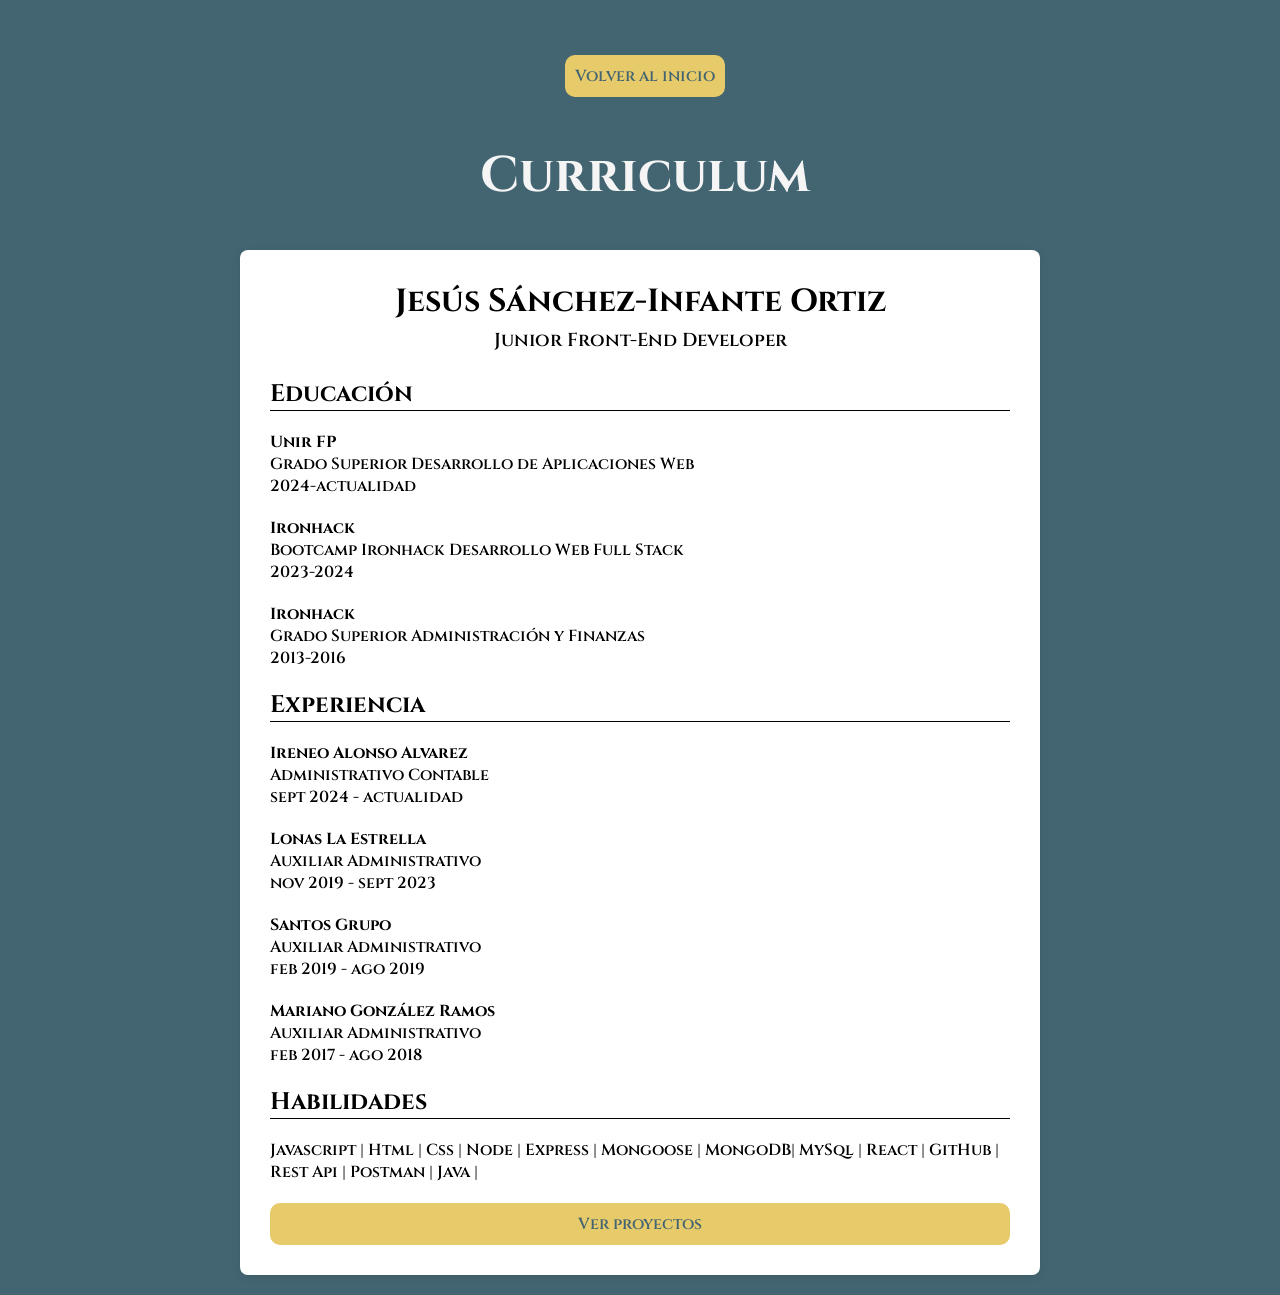
<file: curriculum.html>
<!DOCTYPE html>
<html lang="en">
<head>
  <meta charset="UTF-8">
  <meta name="viewport" content="width=device-width, initial-scale=1.0">
  <link rel="stylesheet" href="style.css">
  <title>Landing Page - CV</title>
</head>
<body>

  <header class="cabecera">
    <a class="back" href="index.html">Volver al inicio</a>
    <h1>Curriculum</h1>
  </header>

  <div class="contenidocv">
    <h1>Jesús Sánchez-Infante Ortiz</h1>
    <h3>Junior Front-End Developer</h3>

    <div class="title">
      <h2>Educación</h2>
      <h4>Unir FP</h4>
      <p>Grado Superior Desarrollo de Aplicaciones Web<br>2024-actualidad</p>
      <h4>Ironhack</h4>
      <p>Bootcamp Ironhack Desarrollo Web Full Stack <br>2023-2024</p>
      <h4>Ironhack</h4>
      <p>Grado Superior Administración y Finanzas <br>2013-2016</p>
    </div>

    <div class="title">
      <h2>Experiencia</h2>
      <h4>Ireneo Alonso Alvarez</h4>
      <p>Administrativo Contable <br> sept 2024 - actualidad</p>
      <h4>Lonas La Estrella</h4>
      <p>Auxiliar Administrativo <br> nov 2019 - sept 2023</p>
      <h4>Santos Grupo</h4>
      <p>Auxiliar Administrativo<br> feb 2019 - ago 2019</p>
      <h4>Mariano González Ramos</h4>
      <p>Auxiliar Administrativo<br> feb 2017 - ago 2018</p>
    </div>

    <div class="title">
      <h2>Habilidades</h2>
      <p>Javascript | Html | Css | Node | Express | Mongoose | MongoDB| MySql | React | GitHub | Rest Api | Postman | Java |</p>
    </div>
    
    <div class="title">
      <a class="proyectos" href="proyectos.html">Ver proyectos</a>
    </div>
</div>
</body>
</html>
</file>
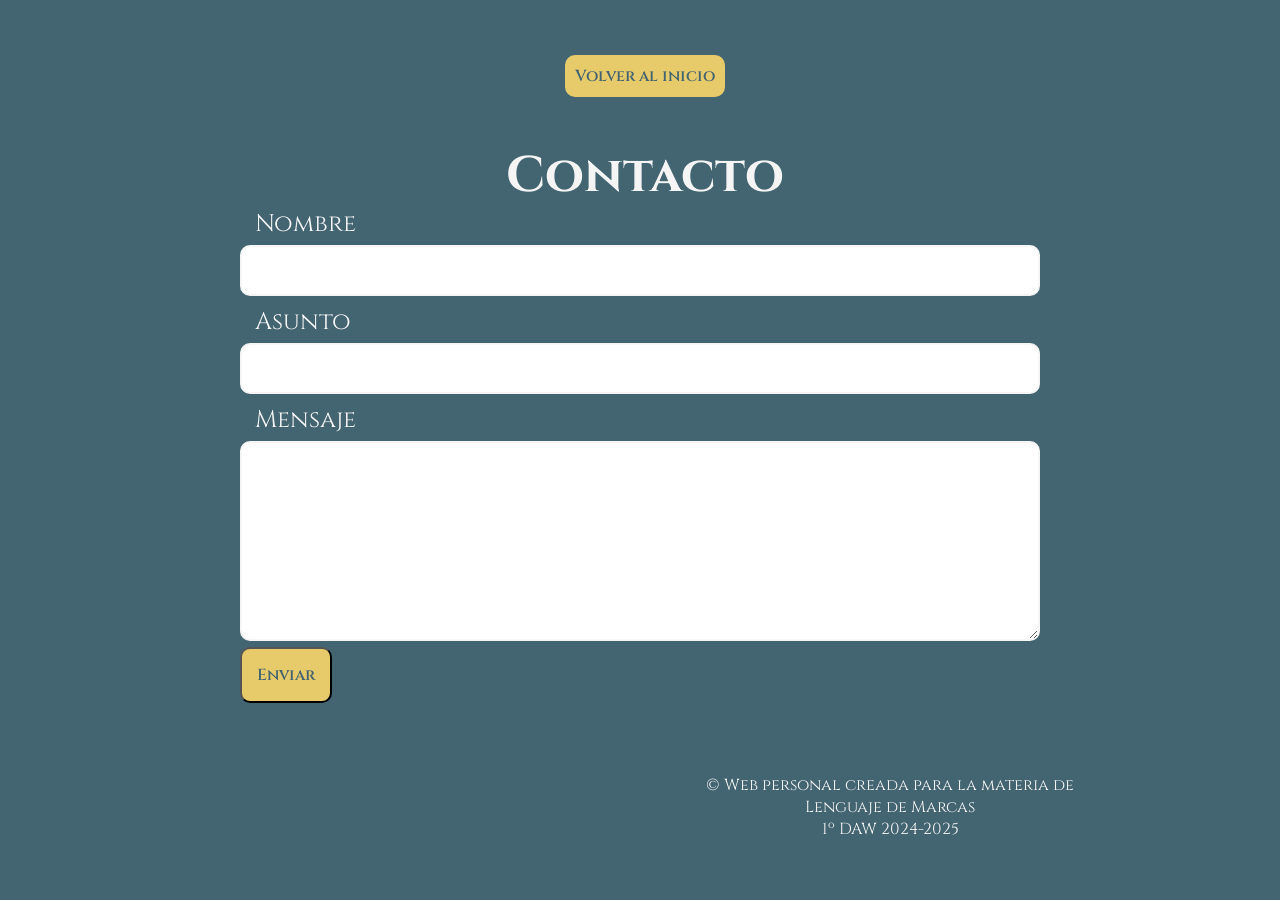
<file: formulario.html>
<!DOCTYPE html>
<html lang="en">
<head>
  <meta charset="UTF-8">
  <meta name="viewport" content="width=device-width, initial-scale=1.0">
  <link rel="stylesheet" href="style.css">
  <title>Landing Page - Contacto</title>
</head>
<body>

  <header class="cabecera">
    <a class="back" href="index.html">Volver al inicio</a>
    <h1>Contacto</h1>
  </header>

  <div class="contenido">
    <form action="">
      <label for="nombre">Nombre</label>
      <input type="text" id="nombre" name="nombre"> <br>

      <label for="text">Asunto</label>
      <input type="text" name="text" id="text"> <br>

      <label for="mensaje">Mensaje</label>
      <textarea type="text" id="mensaje" name="mensaje"></textarea> <br>

      <button type="submit">Enviar</button>
    </form>
  </div>
  <footer class="copyform">
    <p>&copy; Web personal creada para la materia de Lenguaje de Marcas <br>1º DAW 2024-2025</p>
  </footer>
</body>
</html>
</file>
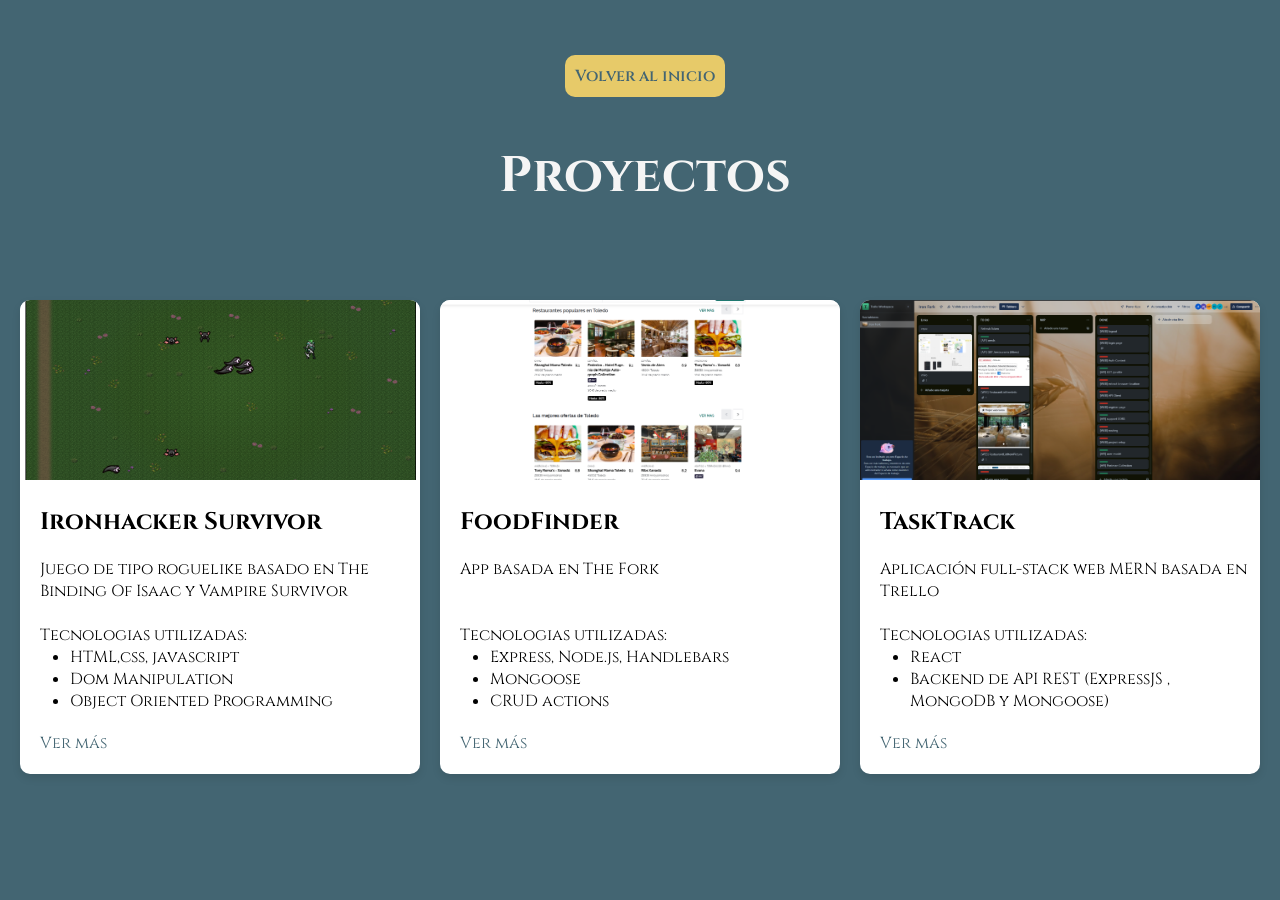
<file: proyectos.html>
<!DOCTYPE html>
<html lang="en">
<head>
  <meta charset="UTF-8">
  <meta name="viewport" content="width=device-width, initial-scale=1.0">
  <link rel="stylesheet" href="style.css">
  <title>Landing Page - Proyectos</title>
</head>
<body>

  <header class="cabecera">
    <a class="back" href="index.html">Volver al inicio</a>
    <h1>Proyectos</h1>
  </header>

  <div class="contenidopr">
    <div class="card">
      <img src="img/proyecto1.png" alt="IronSurvivor">
      <div class="card-body">
        <h2 class="card-title">Ironhacker Survivor</h2>
        <p class="card-text"> Juego de tipo roguelike basado en The Binding Of Isaac y Vampire Survivor <br><br>Tecnologias utilizadas:</p>
        <div class="skills">
          <ul>
            <li>HTML,css, javascript</li>
            <li>Dom Manipulation</li>
            <li>Object Oriented Programming</li>
          </ul>
        </div>
        <a class="card-link" href="https://game-1.fly.dev/">Ver más</a>
      </div>
    </div>

    <div class="card">
      <img src="img/proyecto2.png" alt="Proyecto 2">
      <div class="card-body">
        <h2 class="card-title">FoodFinder</h2>
        <p class="card-text">App basada en The Fork <br><br><br> Tecnologias utilizadas:</p>
        <div class="skills">
          <ul>
            <li>Express, Node.js, Handlebars</li>
            <li>Mongoose</li>
            <li>CRUD actions</li>
          </ul>
        </div>
        <a class="card-link" href="https://github.com/App-Food-Finder/Proyecto_Modulo_2">Ver más</a>
      </div>
    </div>

    <div class="card">
      <img src="img/proyecto3.png" alt="Proyecto 2">
      <div class="card-body">
        <h2 class="card-title">TaskTrack</h2>
        <p class="card-text">Aplicación full-stack web MERN basada en Trello <br><br> Tecnologias utilizadas:</p>
        <div class="skills">
          <ul>
            <li>React</li>
            <li>Backend de API REST (ExpressJS , <br> MongoDB y Mongoose)</li>
          </ul>
        </div>
        <a class="card-link" href="https://github.com/Proyecto-Modulo-3/TaskTrack">Ver más</a>
      </div>
    </div>
</body>
</html>
</file>
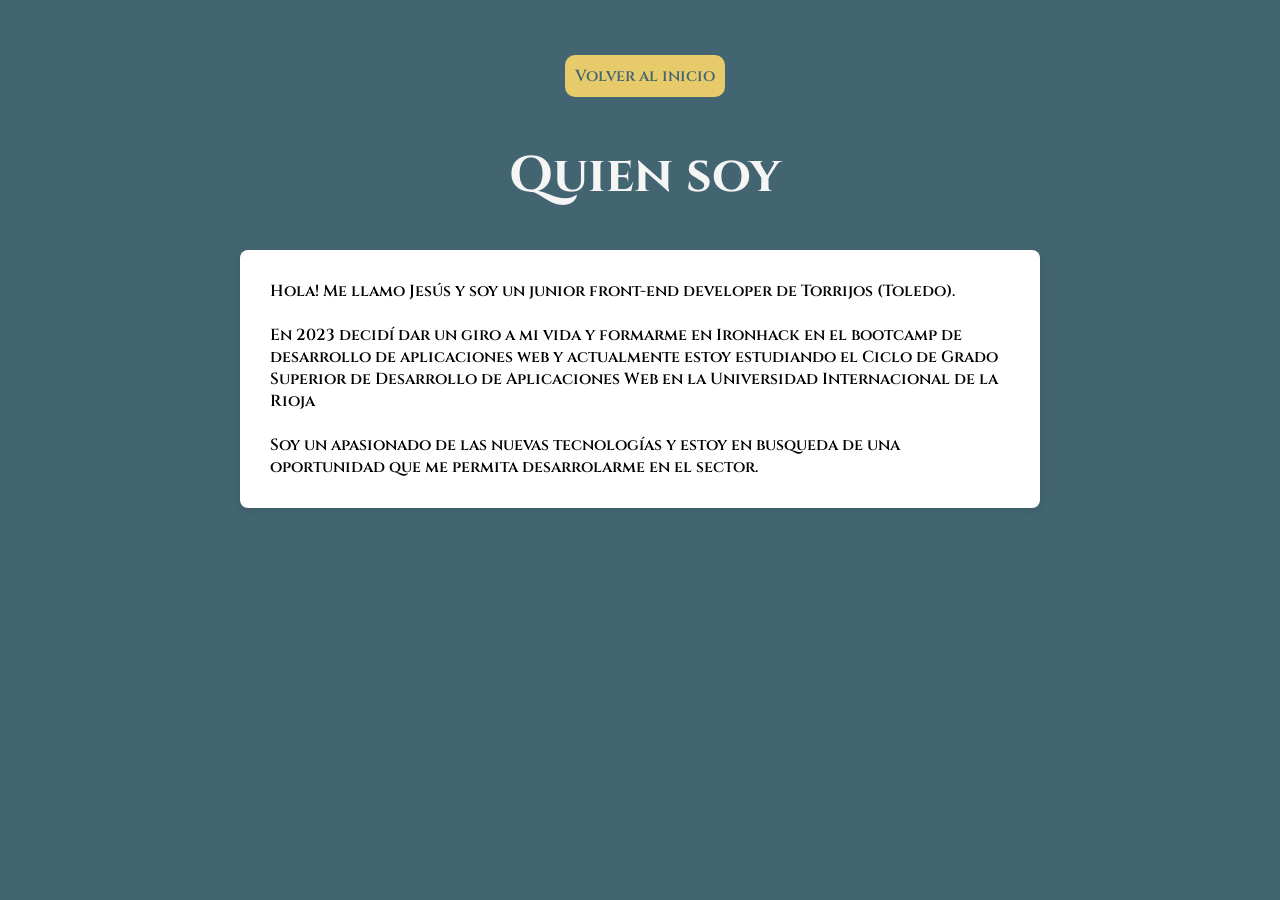
<file: sobre_mi.html>
<!DOCTYPE html>
<html lang="en">
<head>
  <meta charset="UTF-8">
  <meta name="viewport" content="width=device-width, initial-scale=1.0">
  <link rel="stylesheet" href="style.css">
  <title>Landing Page - Sobre mi</title>
</head>
<body>
  <header class="cabecera">
    <a class="back" href="index.html">Volver al inicio</a>
    <h1>Quien soy</h1>
  </header>

  <div class="contenidocv">
    <p>Hola! Me llamo Jesús y soy un junior front-end developer de Torrijos (Toledo). <br><br>En 2023 decidí dar un giro a mi vida y formarme en Ironhack en el bootcamp de desarrollo de aplicaciones web y actualmente estoy estudiando
      el Ciclo de Grado Superior de Desarrollo de Aplicaciones Web en la Universidad Internacional de la Rioja
    <br><br>Soy un apasionado de las nuevas tecnologías y estoy en busqueda de una oportunidad que me permita desarrolarme en el sector.</p>
  </div>

</body>
</html>
</file>
<file: style.css>
@import url('https://fonts.googleapis.com/css2?family=Cinzel:wght@400..900&display=swap');

*{
  margin: 0px;
  padding: 0px;
  box-sizing: border-box;
  font-family: "Cinzel", serif;
}

body {
  background: rgb(67, 101, 114);
}

section {
  position: relative;
  width: 100%;
  min-height: 100vh;
  display: flex;
  justify-content: center;
  align-items: center;
  padding: 50px;
}


header{
  position: absolute;
  top: 5px;
  left: 5px;
  width: 100%;
  padding: 50px 50px;
  display: flex;
  justify-content: space-between;
  align-items: center;
}

header h1 {
  color: whitesmoke;
  font-size: 2rem;
  text-decoration: none;
  padding: 15px;
  font-weight: 700;
}

header .logo:hover {
  color: rgb(67, 101, 114);
  background: rgb(231, 202, 105);
  transition: 0.5s;
}

header .nav {
  position: relative;
  display: flex;
}

header .nav li {
  list-style: none;
  margin: 30px;
}

header .nav li a{
  text-decoration: none;
  color: whitesmoke;
  padding: 15px;
  font-weight: 200;
  transition: 0.5s;
  font-size: 1rem;
}

header .nav li a:hover {
  border-bottom: 3px solid rgb(231, 202, 105);;
  padding: 2px;
}

.main {
  position: relative;
  width: 100%;
  display: flex;
  justify-content: space-between;
  align-items: center;
  padding-left: 50px;
}

.main .titulo {
  position: relative;
  max-width: 500px;
  text-align: center;
}

.main .titulo h2 {
  font-size: 3rem;
  color:whitesmoke;
  margin-bottom: 10px;
}

.main .titulo a {
  text-decoration: none;
  color: rgb(67, 101, 114);
  background: rgb(231, 202, 105);
  padding: 10px;
  border-radius: 10px;
  font-weight: 600;

}

.main .titulo a:hover {
  color: rgb(67, 101, 114);
  background: whitesmoke;
  padding: 10px
}

.main .imagen {
  width: 500px;
  display: flex;
  justify-content: flex-end;
  padding-right: 300px;
  margin-top: -10px;
  z-index: -5;
}

.main .imagen img {
  height: 70vh;
}


.copy {
  position: absolute;
  bottom: 0px;
  left: 800px;
  margin-bottom: 30px;
  padding: 0 100px 30px;
  display: flex;
  justify-content: center;
  align-items: center;
}

.copy p {
  color: whitesmoke;
  text-align: center;
  margin-left: 50px;
}

.redes {
  position: absolute;
  right: -100px;
  display: flex;
  justify-content: space-between;
  align-items: center;
  padding: 0 100x 30px;
  list-style: none;
}

.redes li {
  padding: 10px;
}

.redes li a{
  color:whitesmoke;
  font-size: 2.5em;
}

.redes li a:hover{
  color:rgb(231, 202, 105);
}


/*formulario*/

.cabecera {
    display: flex;
    justify-content: center;
}
.copyform {
  position: absolute;
  bottom: 0px;
  left: 450px;
  margin-bottom: 30px;
  padding: 0 200px 30px;
  display: flex;
  justify-content: center;
  align-items: center;
}

.copyform p {
  color: whitesmoke;
  text-align: center;
  margin-left: 50px;
}

.back {
  text-decoration: none;
  color: rgb(67, 101, 114);
  background: rgb(231, 202, 105);
  padding: 10px;
  border-radius: 10px;
  font-weight: 600;
}

.back:hover {
  color: rgb(67, 101, 114);
  background: whitesmoke;
}

.cabecera h1 {
  position: absolute;
  text-align: center;
  margin-top: 200px;
  color: whitesmoke;
  font-size: 50px;
}

.contenido {
  display: flex;
  justify-content: center;
  align-items: center;
  height: 100vh;
}

label {
  display: block;
  margin-top: 5px;
  margin-left: 10px;
  padding: 5px;
  color: whitesmoke;
  font-size: 1.5em;
}

input {
  font-family: 'Courier New', Courier, monospace;
  width: 800px;
  border: 2px solid whitesmoke;
  border-radius: 10px;
  font-size: 1.5em;
  padding: 10px;
  font-weight: 600;
}

textarea {
  font-family: 'Courier New', Courier, monospace;
  width: 100%;
  border: 2px solid whitesmoke;
  border-radius: 10px;
  font-size: 1.5em;
  padding: 10px;
  font-weight: 600;
  height: 200px;
}

button {
  color: rgb(67, 101, 114);
  background: rgb(231, 202, 105);
  padding: 15px;
  border-radius: 10px;
  font-weight: 600;
  font-size: 1em;
  cursor: pointer;
}

button:hover {
  color: rgb(231, 202, 105);
  background: whitesmoke
}

/*curriculum*/
.contenidocv {
  background-color: white;
  max-width: 800px;
  margin: 20px auto;
  margin-top: 250px;
  padding: 30px;
  border-radius: 8px;
  box-shadow: 0 2px 8px rgba(0,0,0,0.1);
  font-weight: 600;
}

.contenidocv h1 {
  text-align: center;
}
.contenidocv h3 {
  text-align: center;
  padding: 5px;
  font-weight: 600;
}

.title h2{
  border-bottom: 1px solid;
  margin-top: 20px;
  margin-bottom: 20px;
}

.title p {
  margin-bottom: 20px;
}

.title a {
  display: flex;
  justify-content: center;
}
.proyectos {
  text-decoration: none;
  color: rgb(67, 101, 114);
  background: rgb(231, 202, 105);
  padding: 10px;
  border-radius: 10px;
  font-weight: 600;

}

.proyectos:hover {
  color: rgb(231, 202, 105);
  background: rgb(67, 101, 114);
}

.contenidopr {
  display: flex;
  flex-wrap: wrap;
  justify-content: center;
  margin-top: 300px;
  gap: 20px;
}

.card {
  background-color: white;
  border-radius: 10px;
  box-shadow: 0 4px 8px rgba(0,0,0,0.1);
  overflow: hidden;
  width: 400px;
  transition: transform 0.3s ease;
}

.card:hover {
  transform: translateY(-5px);
}

.card img {
  width: 100%;
  height: 180px;
  object-fit: cover;
}

.card-title {
  padding: 20px;
}

.card-text {
 margin-left: 20px;
}

.card-link {
  display: block;
  padding: 20px;
  color: rgb(67, 101, 114);
  text-decoration: none;

}
.card-link:hover {
  text-decoration: underline;
}

.skills {
  margin-left: 50px;
}


@media (min-width: 577px) and (max-width: 992px) {
  section {
    flex-direction: row;
    flex-wrap: wrap;
  }
}
</file>
